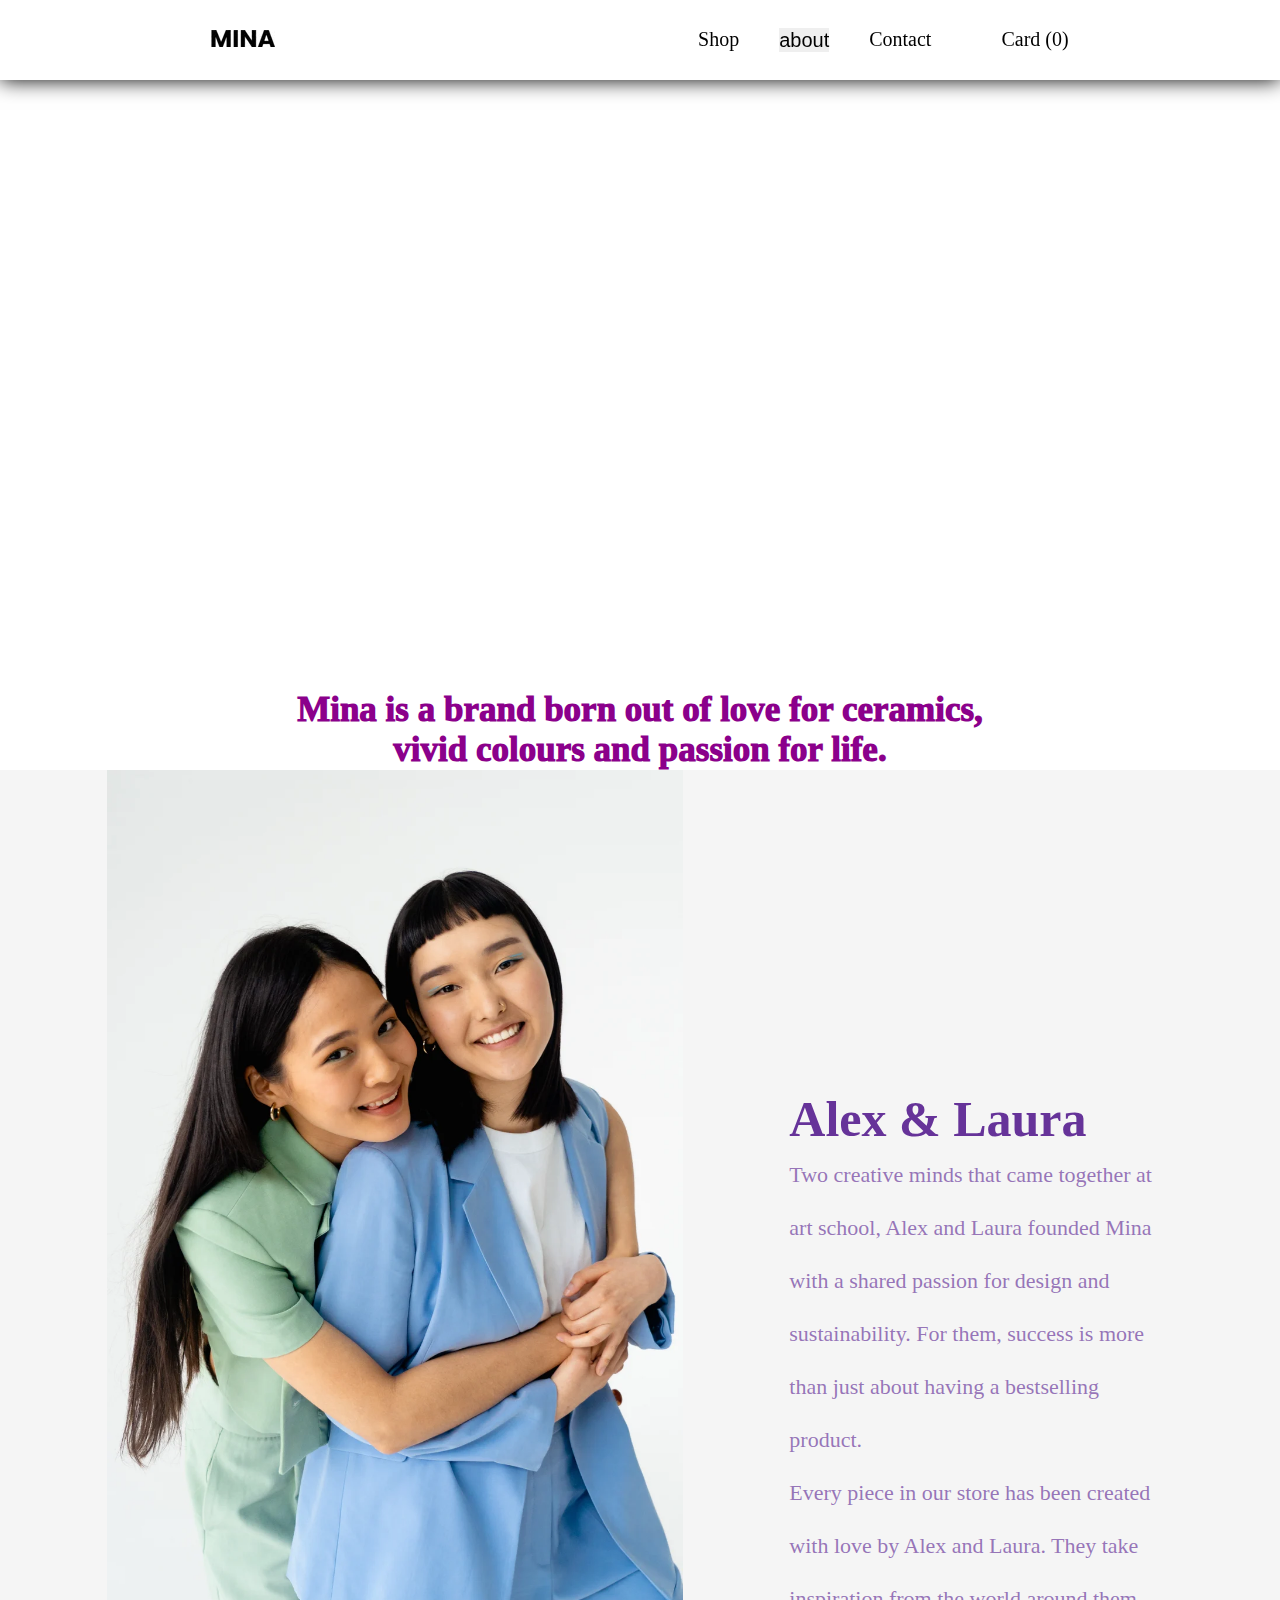
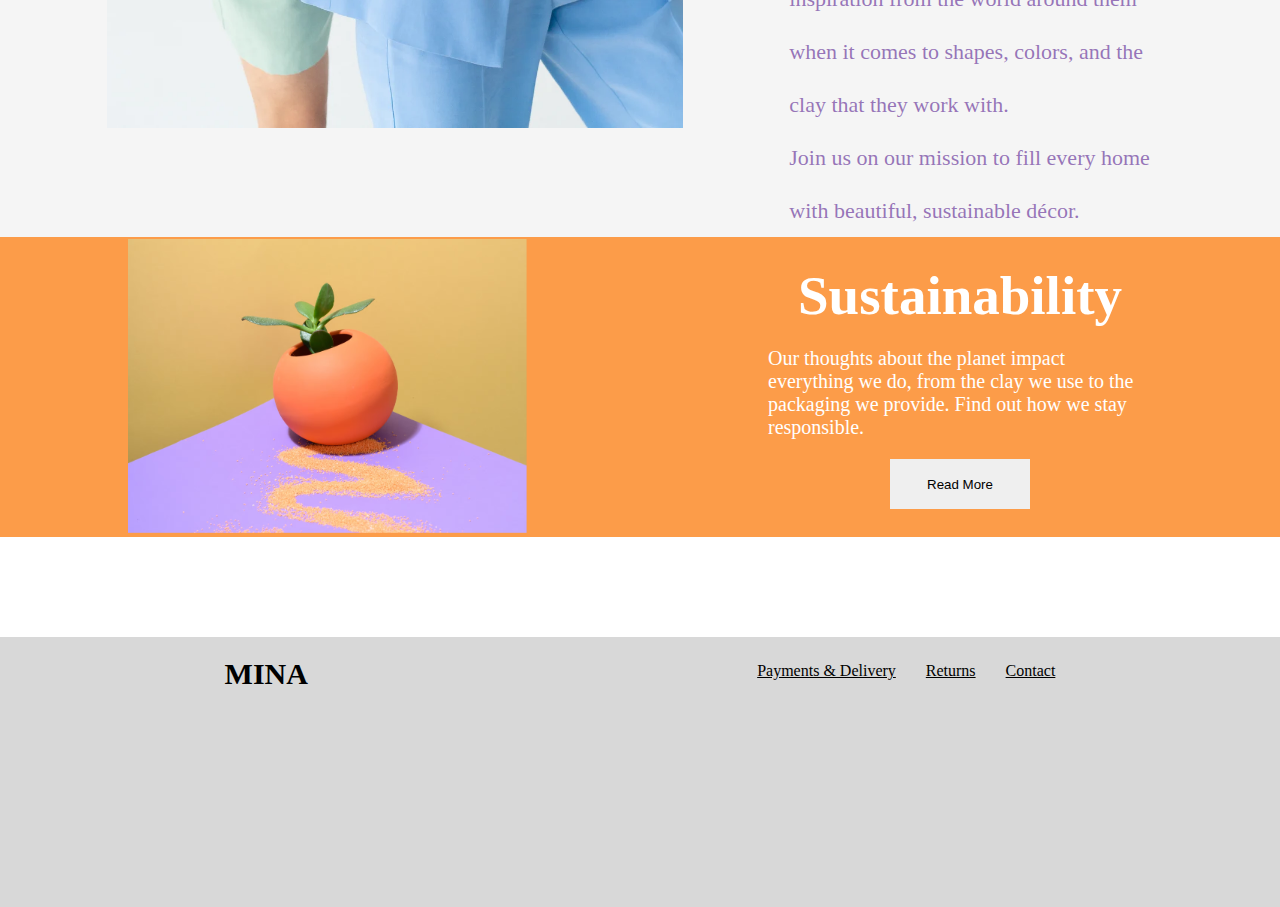
<file: about.html>
<!DOCTYPE html>
<html lang="en">

<head>
    <meta charset="UTF-8">
    <meta http-equiv="X-UA-Compatible" content="IE=edge">
    <meta name="viewport" content="width=device-width, initial-scale=1.0">
    <title>Mina eCommerce Website Template</title>
    <link rel="stylesheet" href="./Assets/css/main.css">
    <link rel="shortcut icon" href="./Assets/img-Sus/Ekran görüntüsü 2022-12-19 012624.png" type="image/x-icon" >
    <link rel="stylesheet" href="https://cdnjs.cloudflare.com/ajax/libs/font-awesome/6.2.1/css/all.min.css"
        integrity="sha512-MV7K8+y+gLIBoVD59lQIYicR65iaqukzvf/nwasF0nqhPay5w/9lJmVM2hMDcnK1OnMGCdVK+iQrJ7lzPJQd1w=="
        crossorigin="anonymous" referrerpolicy="no-referrer" />
</head>

<body>
    <!-- ////////////////////////////////////////////////////////////////////////// -->
    <!-- header start -->
    <header>
        <nav>

            <div class="mina-logo">
                <div class="hamburger-menu">
                    <a>
                        <i class="fa-solid fa-bars"></i>
                </div>
                <a href="./index.html"> <img src="./Assets/imgs/MINA-Yg2GZekJLlIEw2GR.avif"></a>
            </div>






            <div class="navbar-tools">
                <ul>
                    <li><a href="./shop.html">Shop</a></li>
                    <li>
                        <!-- aboutDropDown -->
                        <div class="dropdown" style="float:right;">
                            <button class="dropbtn"> <a href="./about.html"> about</a></button>
                            <i class="fa-solid fa-caret-up"></i>
                            <div class="dropdown-content">
                                <a href="./susall.html">sustunaiblty</a>
                            </div>
                        </div>


                    </li>
                    <li><a href="">Contact</a></li>

                </ul>
                <li>
                    <i class="fa-regular fa-heart"></i>
                    <a href="">Card (0)</a>
                </li>
            </div>
        </nav>
    </header>
    <!-- header end -->


    <!-- /////////////////////////////////////////////////////////////// -->
    <!-- MainAboutStart -->
    <main>

        <!-- About Mina bg Start -->
        <section class="about-mina-bg">
            <h1>About Mina</h1>
        </section>
        <!-- About Mina bg end -->
        <!-- /////////////////////////////////////////////////////////////// -->
        <!-- about-text-section start -->
        <section class="about-text-section">
            <p>Mina is a brand born out of love for ceramics, </p>
            <p>vivid colours and passion for life.</p>
        </section>
        <!-- about-text-section End -->
        <!-- /////////////////////////////////////////////////////////////// -->
        <!-- alex-laura-photo-text start -->
        <section class="alex-laura-photo-text">
            <div class="photo-about"><img src="./Assets/imgs/pexels-cottonbro-YKb0eZ64DRiPyZoD.webp" alt="">
            </div>
            <div class="text-about">
                <h2>Alex & Laura</h2>
                <p>Two creative minds that came together at art school, Alex and Laura founded Mina with a shared
                    passion for design and sustainability. For them, success is more than just about having a
                    bestselling product.</p>
                <p>Every piece in our store has been created with love by Alex and Laura. They take inspiration from the
                    world around them when it comes to shapes, colors, and the clay that they work with.</p>
                <p>Join us on our mission to fill every home with beautiful, sustainable décor. </p>
            </div>
        </section>
        <!-- alex-laura-photo-text End -->
        <!-- /////////////////////////////////////////////////////////////// -->
        <!-- Sustainability section start -->
        <section class="sustainability">
            <div class="sustainability-all">
                <div class="sustainability-text">
                    <h3>Sustainability</h3>
                    <p>Our thoughts about the planet impact everything we do,
                       from the clay we use to the packaging we provide. Find out
                       how we stay responsible.</p>
                       <button href="./sustunuablty.html" >Read More</button>

                </div>
                <div class="sustainability-img">
                    <img src="./Assets/imgs_About/sustunailby img.avif" alt="">
                </div>
            </div>
        </section>
        <!-- Sustainability section end -->
         <!-- footer start -->
         <section class="footer">
            <div class="mina-left">

                <div><b>MINA</b></div>

                <div class="sosial">
                    <i class="fa-brands fa-twitter"></i>
                    <i class="fa-brands fa-facebook"></i>
                    <i class="fa-brands fa-instagram"></i>
                </div>
            </div>



            <div class="mina-right">

                <ul>
                    <li><a href="">Payments & Delivery</a></li>
                    <li><a href="./return.html">Returns</a></li>
                    <li><a href="./contact.html">Contact</a></li>
                </ul>
            </div>

        </section>
        <!-- footerEnd -->


    </main>
</body>
</file>
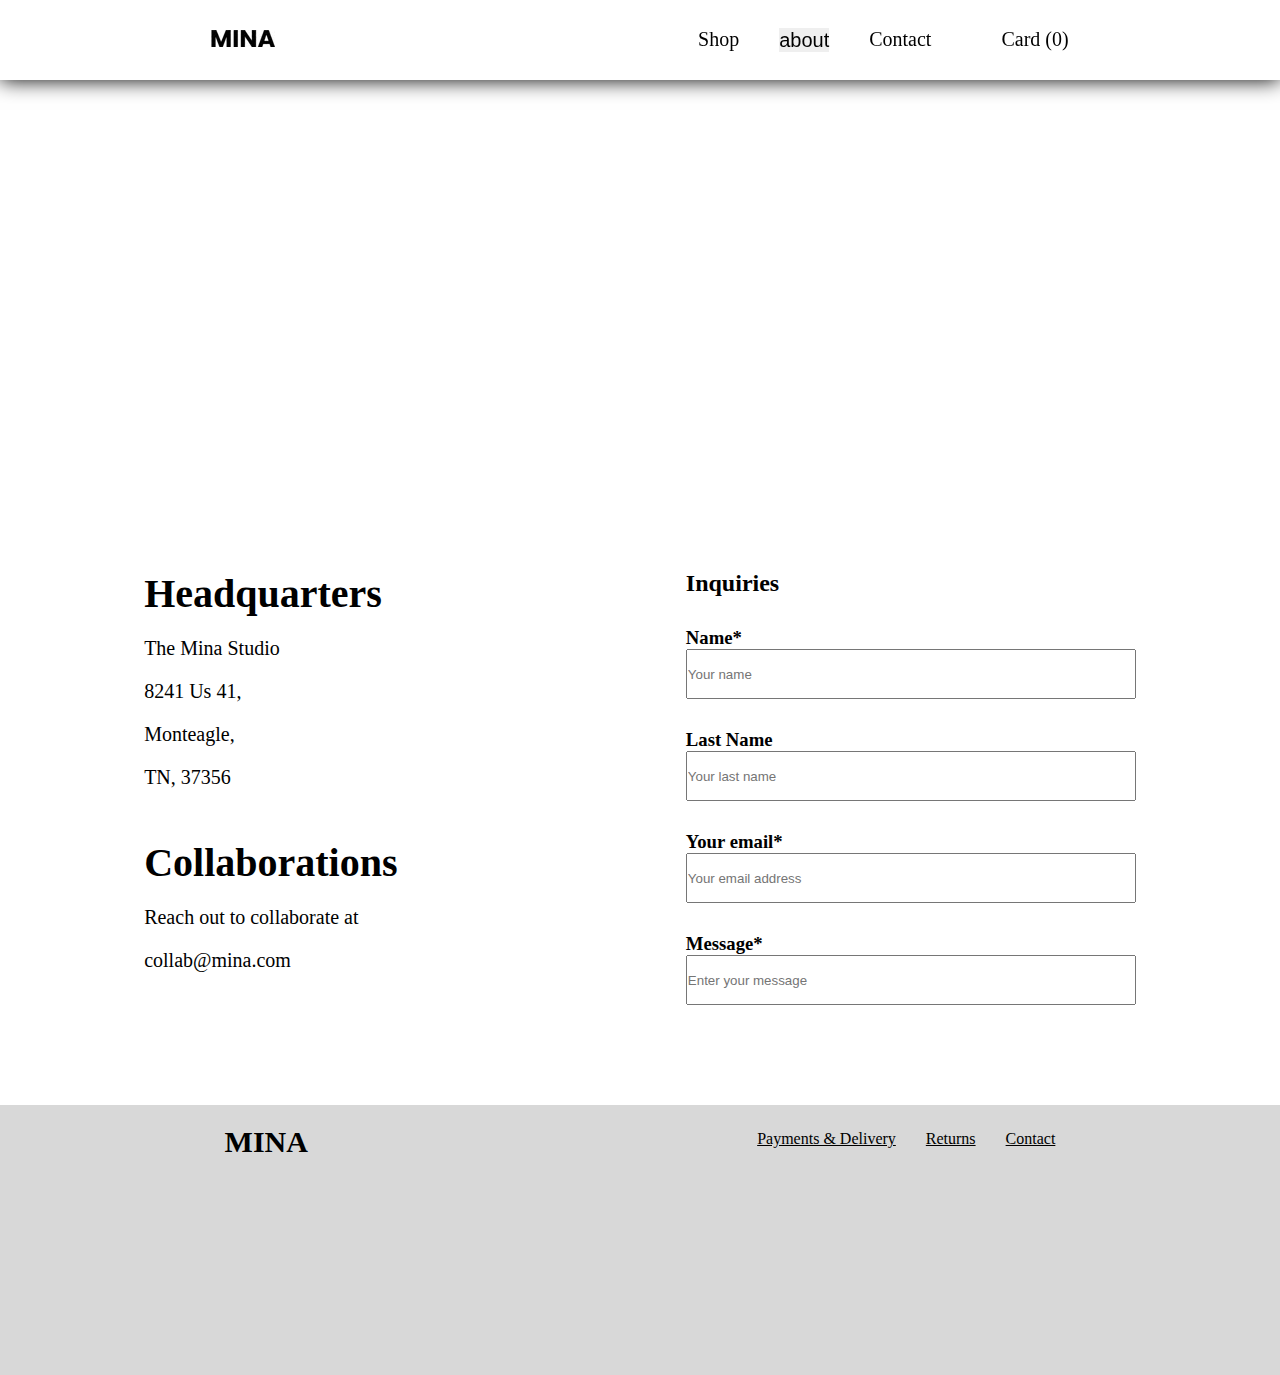
<file: contact.html>
<!DOCTYPE html>
<html lang="en">

<head>
    <meta charset="UTF-8">
    <meta http-equiv="X-UA-Compatible" content="IE=edge">
    <meta name="viewport" content="width=device-width, initial-scale=1.0">
    <title>Mina eCommerce Website Template</title>
    <link rel="stylesheet" href="./Assets/css/main.css">
    <link rel="shortcut icon" href="./Assets/img-Sus/Ekran görüntüsü 2022-12-19 012624.png" type="image/x-icon">
    <link rel="stylesheet" href="https://cdnjs.cloudflare.com/ajax/libs/font-awesome/6.2.1/css/all.min.css"
        integrity="sha512-MV7K8+y+gLIBoVD59lQIYicR65iaqukzvf/nwasF0nqhPay5w/9lJmVM2hMDcnK1OnMGCdVK+iQrJ7lzPJQd1w=="
        crossorigin="anonymous" referrerpolicy="no-referrer" />
</head>

<body>


    <!-- ////////////////////////////////////////////////////////////////////////// -->
    <!-- header start -->
    <header>
        <nav>

            <div class="mina-logo">
                <div class="hamburger-menu">
                    <i id="myDIV" class="fa-solid fa-bars"></i>
                </div>
                <a href="./index.html"> <img src="./Assets/imgs/MINA-Yg2GZekJLlIEw2GR.avif"></a>
            </div>






            <div class="navbar-tools">
                <ul>
                    <li><a href="./shop.html">Shop</a></li>
                    <li>
                        <!-- aboutDropDown -->
                        <div class="dropdown" style="float:right;">
                            <button class="dropbtn"> <a href="./about.html"> about</a></button>
                            <i class="fa-solid fa-caret-up"></i>
                            <div class="dropdown-content">
                                <a href="./susall.html">sustunaiblty</a>
                            </div>
                        </div>


                    </li>
                    <li><a href="./contact.html">Contact</a></li>

                </ul>
                <li>
                    <i class="fa-regular fa-heart"></i>
                    <a href="">Card (0)</a>
                </li>
            </div>







        </nav>
    </header>
    <!-- header end -->
    <main>
        <section class="contact-bg-text">
            <h1>Contact Us</h1>
        </section>



        <section class="lastname">
            <div class="headquarters">
                <div>
                    <h3>
                        Headquarters</h3>
                    <p>The Mina Studio</p>
                    <p>8241 Us 41, </p>
                    <p>Monteagle, </p>
                    <p>TN, 37356</p>
                </div>
                <div>
                    <h3>Collaborations</h3>
                    <p>Reach out to collaborate at </p>
                    <p>collab@mina.com</p>
                </div>


            </div>
            <div class="inputs">
                <h2>Inquiries</h2>
                <div>
                    <h3>Name*</h3>
                    <input type="email" placeholder="Your name">
                </div>
                <div>
                    <h3>Last Name</h3>
                    <input type="email" placeholder="Your last name">
                </div>
                <div>
                    <h3>Your email*</h3>
                    <input type="email" placeholder="Your email address">
                </div>
                <div class=>
                    <h3>Message*</h3>
                    <input type="email" placeholder="Enter your message">
                </div>
            </div>
        </section>

        <!-- footer start -->
        <section class="footer">
            <div class="mina-left">

                <div><b>MINA</b></div>

                <div class="sosial">
                    <i class="fa-brands fa-twitter"></i>
                    <i class="fa-brands fa-facebook"></i>
                    <i class="fa-brands fa-instagram"></i>
                </div>
            </div>



            <div class="mina-right">

                <ul>
                    <li><a href="./">Payments & Delivery</a></li>
                    <li><a href="./return.html">Returns</a></li>
                    <li><a href="./contact.html">Contact</a></li>
                </ul>
            </div>

        </section>
        <!-- footerEnd -->

    </main>
</body>

</html>
</file>
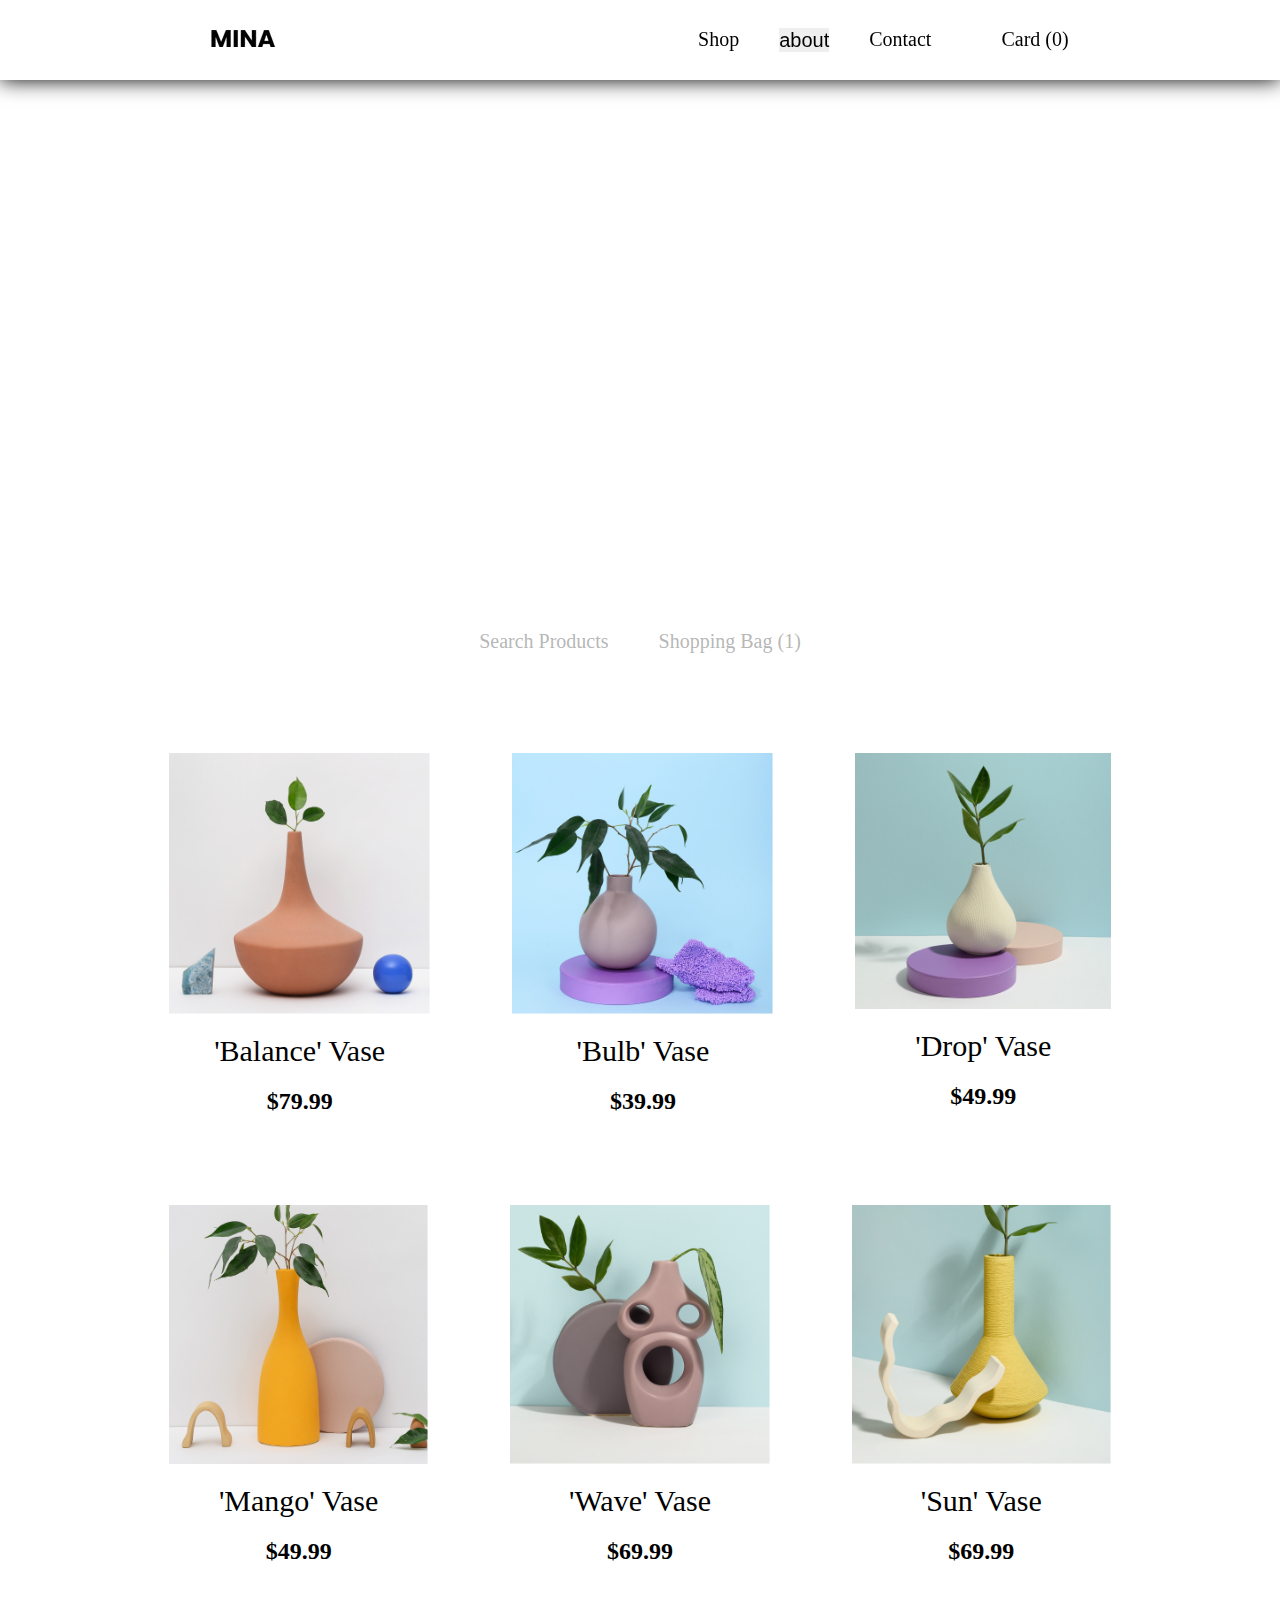
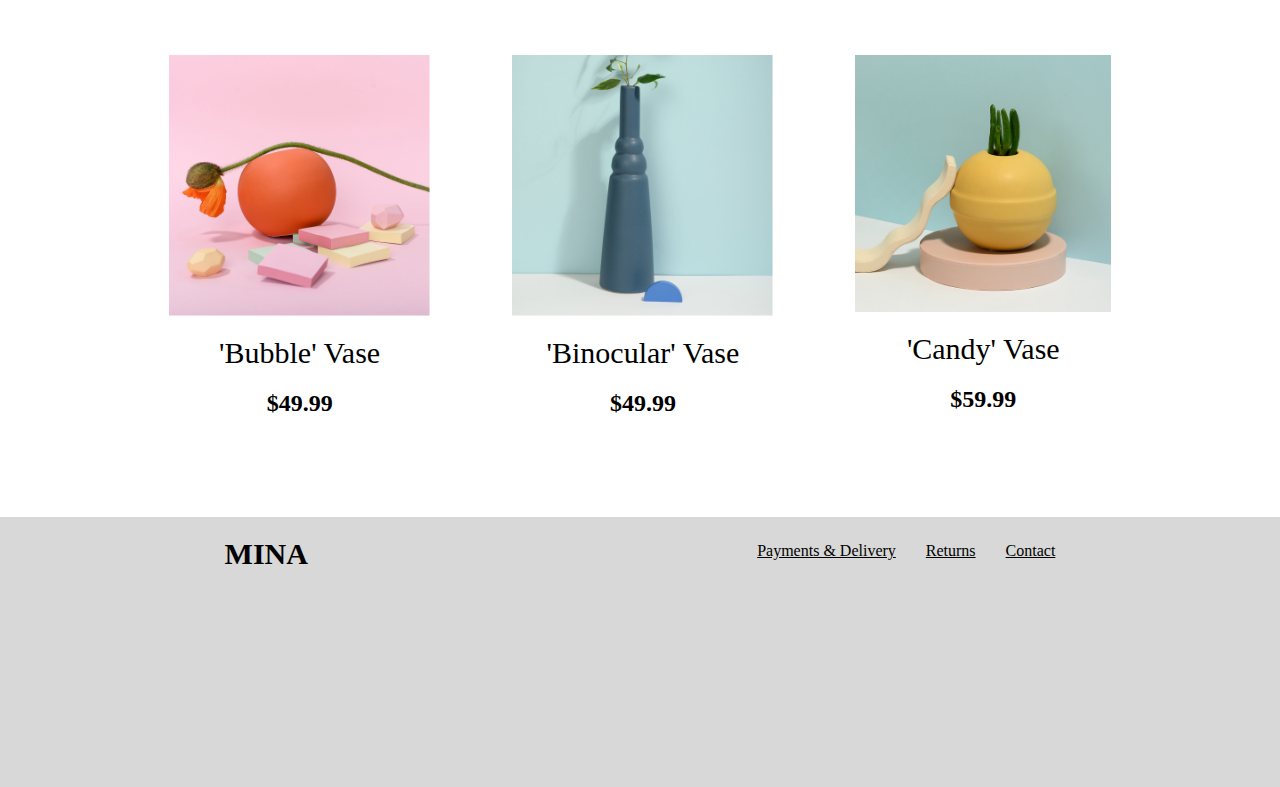
<file: shop.html>
<!DOCTYPE html>
<html lang="en">

<head>
    <meta charset="UTF-8">
    <meta http-equiv="X-UA-Compatible" content="IE=edge">
    <meta name="viewport" content="width=device-width, initial-scale=1.0">
    <link rel="stylesheet" href="./Assets/css/main.css">
    <link rel="shortcut icon" href="./Assets/img-Sus/Ekran görüntüsü 2022-12-19 012624.png" type="image/x-icon" >
    <title>Mina eCommerce Website Template</title>
    <link rel="stylesheet" href="https://cdnjs.cloudflare.com/ajax/libs/font-awesome/6.2.1/css/all.min.css"
        integrity="sha512-MV7K8+y+gLIBoVD59lQIYicR65iaqukzvf/nwasF0nqhPay5w/9lJmVM2hMDcnK1OnMGCdVK+iQrJ7lzPJQd1w=="
        crossorigin="anonymous" referrerpolicy="no-referrer" />

</head>

<body>
    <!-- ////////////////////////////////////////////////////////////////////////// -->
    <!-- header start -->
    <header>
        <nav>

            <div class="mina-logo">
                <div class="hamburger-menu">
                    <a>
                        <i class="fa-solid fa-bars"></i>
                </div>
                <a href="./index.html"> <img src="./Assets/imgs/MINA-Yg2GZekJLlIEw2GR.avif"></a>
            </div>






            <div class="navbar-tools">
                <ul>
                    <li><a href="./shop.html">Shop</a></li>
                    <li>
                        <!-- aboutDropDown -->
                        <div class="dropdown" style="float:right;">
                            <button class="dropbtn"><a href="./about.html"> about</a></button>
                            <i class="fa-solid fa-caret-up"></i>
                            <div class="dropdown-content">
                                <a href="./susall.html">sustunaiblty</a>
                            </div>
                        </div>


                    </li>
                    <li><a href="./contact.html">Contact</a></li>

                </ul>
                <li>
                    <i class="fa-regular fa-heart"></i>
                    <a href="">Card (0)</a>
                </li>
            </div>







        </nav>
    </header>
    <!-- header end -->


    <!-- /////////////////////////////////////////////////////////////// -->
    <!-- ShopMainstart -->
    <main>
        <section class="shop-1-bg">
            <h1>Shop</h1>
        </section>
        <!-- ShopMainEnd-->
        <!-- IconMenu-StoreStart -->
        <section class="icon-search">
            <div class="search-products">
                <i class="fa-solid fa-bars"></i>
                <p>Search Products</p>
            </div>
            <div class="shopping-bag">
                <i   class="fa-solid fa-cart-shopping"></i>
                <p>Shopping Bag (1)</p>
            </div>
        </section>
        <!-- IconMenu-StoreEnd -->

        <!-- shop-card-store-Start -->
        <section class="shop-card-store">
            <div class="shop-card-store-1">
                <div>
                    <div>
                        <img src="./Assets/img-Shop/cardphoto1.png" alt="">
                    </div>
                    <p>'Balance' Vase</p>
                    <h2>$79.99</h2>
                </div>
                <div>
                    <div>
                        <img src="./Assets/img-Shop/cardphoto2.png" alt="">
                    </div>
                    <p>'Bulb' Vase</p>
                    <h2>$39.99</h2>
                </div>
                <div>
                    <div>
                        <img src="./Assets/img-Shop/cardphoto3.png" alt="">
                    </div>
                    <p>'Drop' Vase</p>
                    <h2>$49.99</h2>
                </div>
            </div>
            <div class="shop-card-store-2">
                <div>
                    <div>
                        <img src="./Assets/img-Shop/cardphoto4.png" alt="">
                    </div>
                    <p>'Mango' Vase</p>
                    <h2>$49.99</h2>
                </div>
                <div>
                    <div>
                        <img src="./Assets/img-Shop/cardphoto5.png" alt="">
                    </div>
                    <p>'Wave' Vase</p>
                    <h2>$69.99</h2>
                </div>
                <div>
                    <div>
                        <img src="./Assets/img-Shop/cardphoto6.png" alt="">
                    </div>
                    <p>'Sun' Vase</p>
                    <h2>$69.99</h2>
                </div>
            </div>
            <div class="shop-card-store-3">
                <div>
                    <div>
                        <img src="./Assets/img-Shop/cardphoto7.png" alt="">
                    </div>
                    <p>'Bubble' Vase</p>
                    <h2>$49.99</h2>
                </div>
                <div>
                    <div>
                        <img src="./Assets/img-Shop/cardphoto8.png" alt="">
                    </div>
                    <p>'Binocular' Vase</p>
                    <h2>$49.99</h2>
                </div>
                <div>
                    <div>
                        <img src="./Assets/img-Shop/cardphoto9.png" alt="">
                    </div>
                    <p>'Candy' Vase</p>
                    <h2>$59.99</h2>
                </div>
            </div>
        </section>
        <!-- footer start -->
        <section class="footer">
            <div class="mina-left">
                
                <div><b>MINA</b> </div>

                <div class="sosial">
                    <i class="fa-brands fa-twitter"></i>
                    <i class="fa-brands fa-facebook"></i>
                    <i class="fa-brands fa-instagram"></i>
                </div>
            </div>



            <div class="mina-right">
                
                <ul>
                    <li><a href="">Payments & Delivery</a></li>
                    <li><a href="./return.html">Returns</a></li>
                    <li><a href="./contact.html">Contact</a></li>
                </ul>
            </div>

        </section>



    </main>
    <!-- ShopMainEnd -->

</body>

</html>
</file>
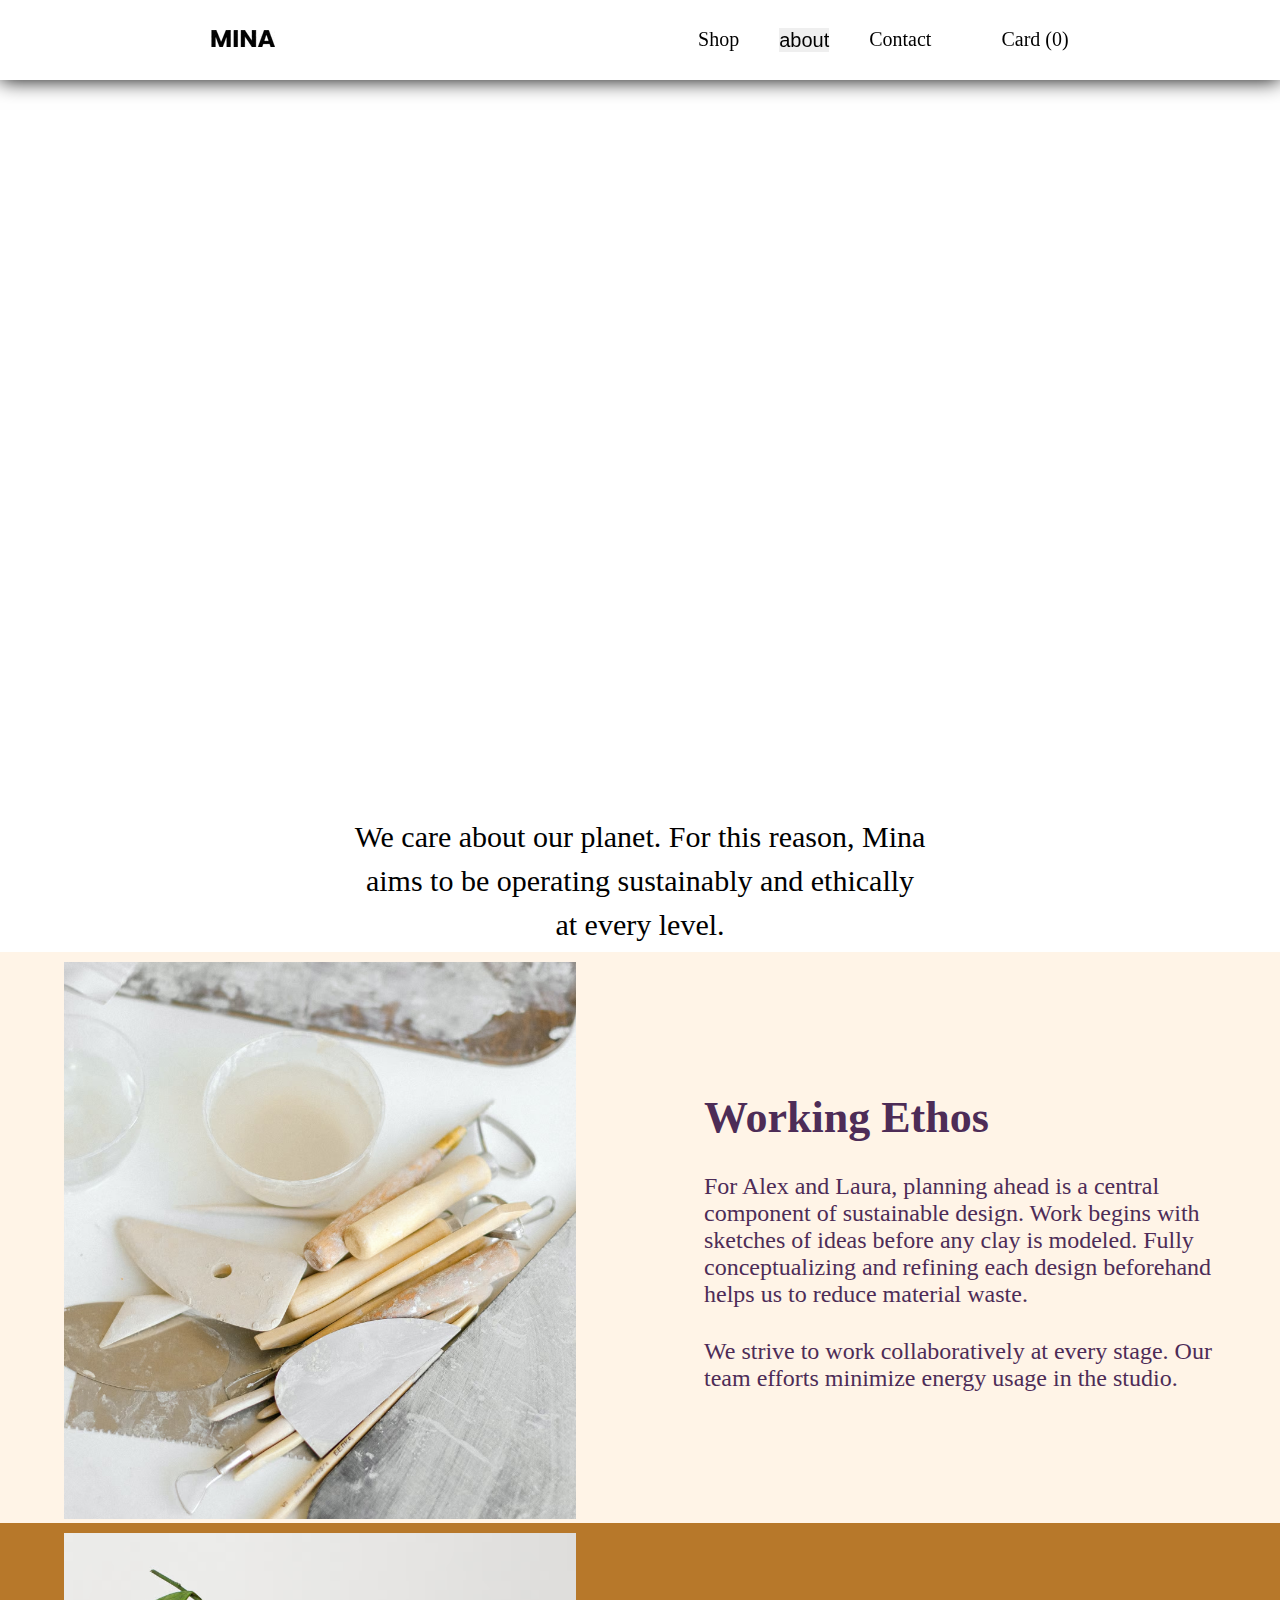
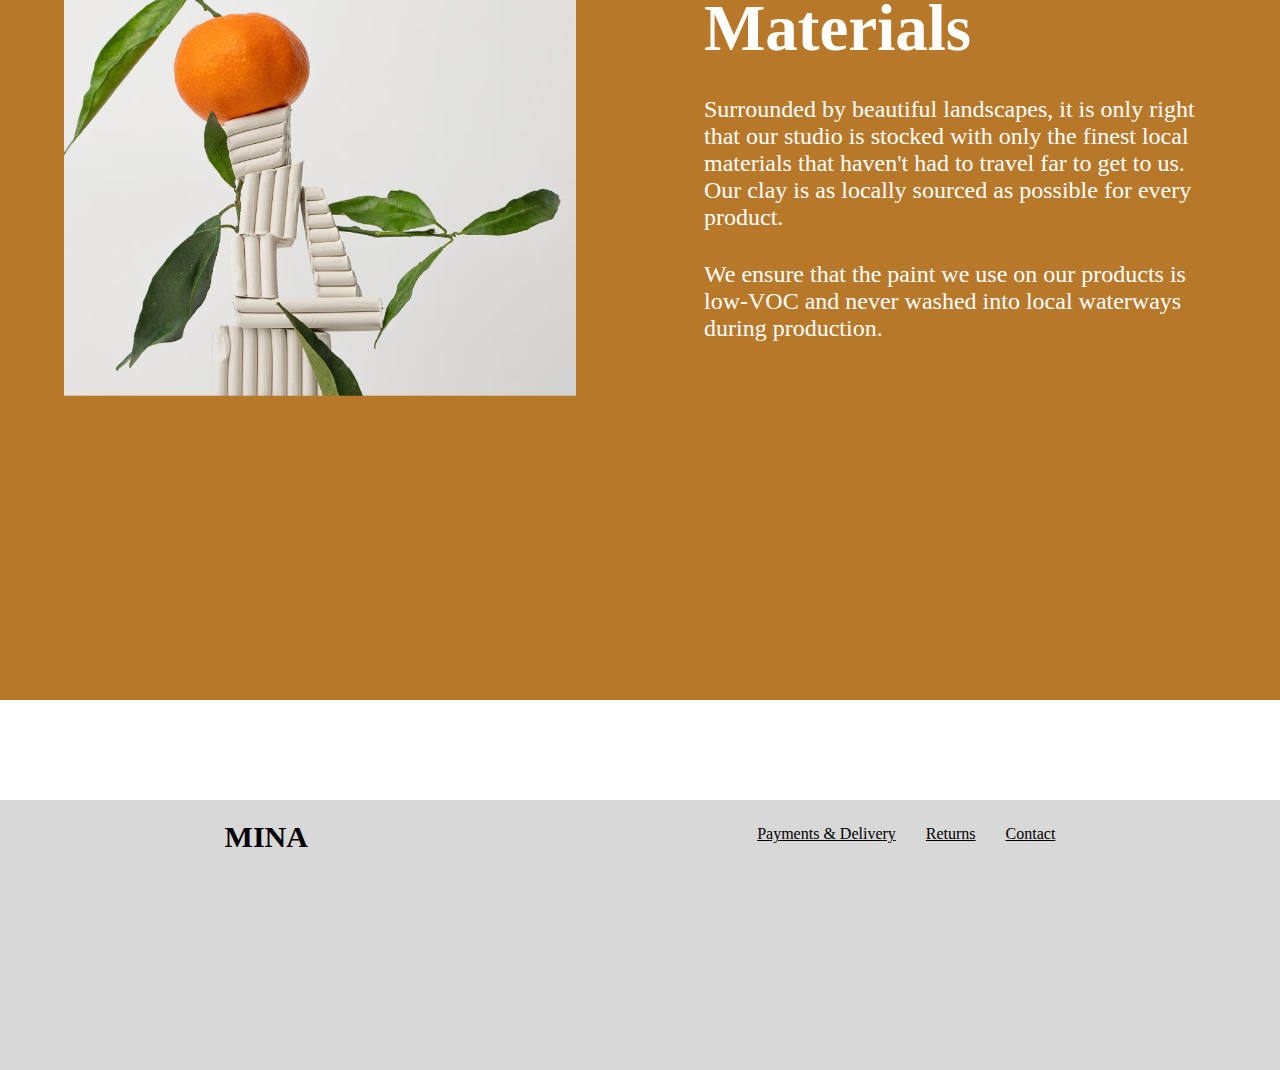
<file: susall.html>
<!DOCTYPE html>
<html lang="en">

<head>
    <meta charset="UTF-8">
    <meta http-equiv="X-UA-Compatible" content="IE=edge">
    <meta name="viewport" content="width=device-width, initial-scale=1.0">
    <title>Mina eCommerce Website Template</title>
    <link rel="stylesheet" href="./Assets/css/main.css">
    <link rel="shortcut icon" href="./Assets/img-Sus/Ekran görüntüsü 2022-12-19 012624.png" type="image/x-icon" >
    <link rel="stylesheet" href="https://cdnjs.cloudflare.com/ajax/libs/font-awesome/6.2.1/css/all.min.css"
        integrity="sha512-MV7K8+y+gLIBoVD59lQIYicR65iaqukzvf/nwasF0nqhPay5w/9lJmVM2hMDcnK1OnMGCdVK+iQrJ7lzPJQd1w=="
        crossorigin="anonymous" referrerpolicy="no-referrer" />
</head>

<body>

<main>
    <!-- ////////////////////////////////////////////////////////////////////////// -->
    <!-- header start -->
    <header>
        <nav>

            <div class="mina-logo">
                <div class="hamburger-menu">
                    <a>
                        <i class="fa-solid fa-bars"></i>
                </div>
                <a href="./index.html"> <img src="./Assets/imgs/MINA-Yg2GZekJLlIEw2GR.avif"></a>
            </div>






            <div class="navbar-tools">
                <ul>
                    <li><a href="./shop.html">Shop</a></li>
                    <li>
                        <!-- aboutDropDown -->
                        <div class="dropdown" style="float:right;">
                            <button class="dropbtn"> <a href="./about.html"> about</a></button>
                            <i class="fa-solid fa-caret-up"></i>
                            <div class="dropdown-content">
                                <a href="./susall.html">sustunaiblty</a>
                            </div>
                        </div>


                    </li>
                    <li><a href="./contact.html">Contact</a></li>

                </ul>
                <li>
                    <i class="fa-regular fa-heart"></i>
                    <a href="">Card (0)</a>
                </li>
            </div>







        </nav>
    </header>
    <!-- header end -->
    <!-- ////////////////////////////////////////////////////////////////////////// -->
    <!-- Sus homebg start -->
    <section class="suss-bg">
        <h1>Sustainability</h1>
    </section>
    <!-- Sus homebg end -->
    <!-- ////////////////////////////////////////////////////////////////////////// -->
    <!-- suss-text start -->
    <section class="suss-text">
        <p>We care about our planet. For this reason, Mina </p>
        <p>aims to be operating sustainably and ethically </p>
        <p>at every level.</p>
    </section>
    <!-- suss-text end -->

    <section class="card1-sus">

        <div class="card1-img">
            <img src="./Assets/img-Sus/card1imgsus.avif" alt="">
        </div>


        <div class="card1-text">
            <h2>Working Ethos</h2>
            <p>For Alex and Laura, planning ahead is a central component of sustainable design. Work begins with
                sketches of ideas before any clay is modeled. Fully conceptualizing and refining each design beforehand
                helps us to reduce material waste.</p>
            <p>We strive to work collaboratively at every stage. Our team efforts minimize energy usage in the studio.
            </p>
        </div>

    </section>



    <section class="card2-sus">

        <div class="card2-img">
            <img src="./Assets/img-Sus/pp-AoP0LMM1VPTawJL6.avif" alt="">
        </div>


        <div class="card2-text">
            <h2>Materials</h2>
            <p>Surrounded by beautiful landscapes, it is only right that our studio is stocked with only the finest
                local materials that haven't had to travel far to get to us. Our clay is as locally sourced as possible
                for every product.</p>
            <p>We ensure that the paint we use on our products is low-VOC and never washed into local waterways during production.</p>
        </div>
    </section>

    <!-- footer start -->
    <section class="footer">
        <div class="mina-left">

            <div><b>MINA</b> </div>

            <div class="sosial">
                <i class="fa-brands fa-twitter"></i>
                <i class="fa-brands fa-facebook"></i>
                <i class="fa-brands fa-instagram"></i>
            </div>
        </div>



        <div class="mina-right">

            <ul>
                <li><a href="">Payments & Delivery</a></li>
                <li><a href="./return.html">Returns</a></li>
                <li><a href="./contact.html">Contact</a></li>
            </ul>
        </div>

    </section>
    <!-- footerEnd -->

</main>
</body>
</file>
<file: Assets/css/main.css>
* {
  margin: 0;
  padding: 0;
  box-sizing: border-box;
}

img {
  width: 100%;
}

main .about-mina-bg {
  background-image: url("https://assets.zyrosite.com/cdn-cgi/image/format=auto,w=1920,fit=crop/minattnvs/Frame-YanWlX24wOIg2vwL.png");
  width: 100%;
  height: 60vh;
  background-size: cover;
  background-position: center;
  background-repeat: no-repeat;
  display: flex;
  flex-direction: column;
  justify-content: center;
  align-items: center;
  gap: 30px;
  padding-top: 118px;
}
main .about-mina-bg h1 {
  font-size: 100px;
  color: white;
  text-align: center;
}
@media only screen and (max-width: 800px) {
  main .about-mina-bg h1 {
    font-size: 40px;
    color: white;
    text-align: center;
  }
}
main .about-text-section {
  padding-top: 150px;
}
main .about-text-section p {
  font-size: 35px;
  color: darkmagenta;
  text-align: center;
  font-weight: 1000;
}
@media only screen and (max-width: 800px) {
  main .about-text-section p {
    font-size: 20px;
    color: darkmagenta;
    text-align: center;
    font-weight: 1000;
  }
}
main .alex-laura-photo-text {
  background-color: rgba(178, 177, 177, 0.127);
  width: 100%;
  display: flex;
  justify-content: space-evenly;
}
main .alex-laura-photo-text .text-about {
  display: flex;
  width: 30%;
  flex-direction: column;
  padding-top: 25%;
}
main .alex-laura-photo-text .text-about h2 {
  font-size: 50px;
  color: rebeccapurple;
}
main .alex-laura-photo-text .text-about p {
  font-size: 22px;
  line-height: 53px;
  color: rgba(102, 51, 153, 0.671);
}
main .alex-laura-photo-text .photo-about {
  width: 45%;
}
@media only screen and (max-width: 800px) {
  main .alex-laura-photo-text {
    background-color: rgba(178, 177, 177, 0.127);
    width: 100%;
    display: flex;
    align-items: center;
    flex-direction: column;
  }
  main .alex-laura-photo-text .text-about {
    display: flex;
    width: 80%;
    align-items: center;
    padding-top: 10%;
  }
  main .alex-laura-photo-text .text-about h2 {
    font-size: 30px;
    color: rebeccapurple;
  }
  main .alex-laura-photo-text .text-about p {
    font-size: 22px;
    line-height: 53px;
    color: rgba(102, 51, 153, 0.671);
  }
  main .alex-laura-photo-text .photo-about {
    width: 45%;
  }
}
main .sustainability {
  margin: 0;
  padding: 0;
  background-color: rgb(252, 156, 73);
}
main .sustainability .sustainability-all {
  display: flex;
  flex-direction: row-reverse;
  justify-content: space-around;
}
main .sustainability .sustainability-all .sustainability-text {
  display: flex;
  flex-direction: column;
  align-items: center;
  justify-content: center;
  width: 30%;
  gap: 20px;
}
main .sustainability .sustainability-all .sustainability-text h3 {
  color: white;
  font-size: 55px;
}
main .sustainability .sustainability-all .sustainability-text p {
  display: flex;
  gap: 10px;
  color: white;
  font-size: 20px;
}
main .sustainability .sustainability-all .sustainability-text button {
  width: 140px;
  height: 50px;
  border: none;
  color: black;
}
main .sustainability .sustainability-all .sustainability-text button:hover {
  background-color: rgb(151, 153, 155);
}
main .sustainability .sustainability-all .sustainability-img {
  width: 30%;
}
main .sustainability .sustainability-all .sustainability-img img {
  width: 104%;
  padding-top: 2px;
}
@media only screen and (max-width: 800px) {
  main .sustainability {
    background-color: rgb(252, 156, 73);
  }
  main .sustainability .sustainability-all {
    display: flex;
    flex-direction: column-reverse;
    align-items: center;
    gap: 30px;
  }
  main .sustainability .sustainability-all .sustainability-text {
    display: flex;
    flex-direction: column;
    align-items: flex-start;
    justify-content: center;
    width: 50%;
    gap: 50px;
  }
  main .sustainability .sustainability-all .sustainability-text h3 {
    color: white;
    font-size: 35px;
  }
  main .sustainability .sustainability-all .sustainability-text p {
    display: flex;
    gap: 10px;
    color: white;
    font-size: 20px;
  }
  main .sustainability .sustainability-all .sustainability-text button {
    width: 140px;
    height: 50px;
    border: none;
    color: black;
  }
  main .sustainability .sustainability-all .sustainability-text button:hover {
    background-color: rgb(151, 153, 155);
  }
  main .sustainability .sustainability-all .sustainability-img {
    width: 59%;
  }
  main .sustainability .sustainability-all .sustainability-img img {
    width: 100%;
    padding-top: 2px;
  }
}
main .footer {
  margin-top: 100px;
  width: 100%;
  height: 30vh;
  display: flex;
  justify-content: space-around;
  background-color: rgb(216, 216, 216);
}
main .footer .mina-left {
  display: flex;
  flex-direction: column;
  margin-top: 20px;
}
main .footer .mina-left b {
  font-size: 30px;
}
main .footer .mina-left .sosial {
  display: flex;
  gap: 30px;
}
main .footer .mina-right ul {
  display: flex;
  gap: 30px;
  margin-top: 25px;
}
main .footer .mina-right ul li {
  list-style: none;
}
main .footer .mina-right ul li a {
  color: black;
}
@media only screen and (max-width: 800px) {
  main .footer {
    margin-top: 100px;
    width: 100%;
    height: 30vh;
    display: flex;
    justify-content: space-around;
    background-color: rgb(216, 216, 216);
  }
  main .footer .mina-left {
    display: flex;
    flex-direction: column;
    gap: 50px;
    justify-content: center;
  }
  main .footer .mina-left .sosial {
    display: flex;
    gap: 30px;
  }
  main .footer .mina-right {
    display: flex;
  }
  main .footer .mina-right ul {
    display: flex;
    gap: 21px;
    flex-direction: column;
  }
  main .footer .mina-right ul li {
    list-style: none;
  }
  main .footer .mina-right ul li a {
    color: black;
  }
}

main .contact-bg-text {
  background-image: url("https://assets.zyrosite.com/cdn-cgi/image/format=auto,w=1920,fit=crop/minattnvs/kk-AVLnvEyZ8ehlnGNB.png");
  width: 100%;
  height: 60vh;
  background-size: cover;
  background-position: center;
  background-repeat: no-repeat;
  display: flex;
  flex-direction: column;
  justify-content: center;
  align-items: center;
  gap: 30px;
  padding-top: 118px;
}
main .contact-bg-text h1 {
  font-size: 100px;
  color: white;
}
@media only screen and (max-width: 800px) {
  main .contact-bg-text {
    background-image: url("https://assets.zyrosite.com/cdn-cgi/image/format=auto,w=1920,fit=crop/minattnvs/kk-AVLnvEyZ8ehlnGNB.png");
    width: 100%;
    height: 60vh;
    background-size: cover;
    background-position: center;
    background-repeat: no-repeat;
    display: flex;
    flex-direction: column;
    justify-content: center;
    align-items: center;
    gap: 30px;
    padding-top: 118px;
  }
  main .contact-bg-text h1 {
    font-size: 60px;
    color: white;
  }
}
main .lastname {
  padding-top: 30px;
  display: flex;
  justify-content: space-around;
}
main .lastname .headquarters {
  display: flex;
  flex-direction: column;
  gap: 50px;
}
main .lastname .headquarters div {
  display: flex;
  flex-direction: column;
  gap: 20px;
}
main .lastname .headquarters div h3 {
  font-size: 40px;
}
main .lastname .headquarters div p {
  font-size: 20px;
}
main .lastname .inputs {
  display: flex;
  flex-direction: column;
  gap: 30px;
}
main .lastname .inputs div input {
  width: 450px;
  height: 50px;
}
main .lastname .inputs div button {
  width: 300px;
  height: 100px;
}
@media only screen and (max-width: 1000px) {
  main .lastname {
    padding-top: 30px;
    display: flex;
    flex-direction: column;
    align-items: center;
    gap: 100px;
  }
  main .lastname .headquarters {
    display: flex;
    flex-direction: column;
    gap: 50px;
  }
  main .lastname .headquarters div {
    display: flex;
    flex-direction: column;
    gap: 20px;
  }
  main .lastname .headquarters div h3 {
    font-size: 40px;
  }
  main .lastname .headquarters div p {
    font-size: 20px;
  }
  main .lastname .inputs {
    display: flex;
    flex-direction: column;
    align-items: center;
    gap: 30px;
  }
  main .lastname .inputs div input {
    width: 200px;
    height: 50px;
  }
}

header nav {
  z-index: 1;
  position: fixed;
  width: 100%;
  height: 80px;
  display: flex;
  flex-direction: row;
  justify-content: space-around;
  align-items: center;
  background-color: white;
  box-shadow: 0px 0px 20px black;
}
header nav .hamburger-menu {
  display: none;
  color: white;
}
header nav .navbar-tools {
  display: flex;
  gap: 70px;
}
header nav .navbar-tools ul {
  list-style: none;
  display: flex;
  gap: 40px;
}
header nav .navbar-tools ul li .dropbtn {
  color: black;
  font-size: 21px;
  border: none;
}
header nav .navbar-tools ul li .dropdown {
  position: relative;
  display: inline-block;
}
header nav .navbar-tools ul li .dropdown-content {
  display: none;
  position: absolute;
  background-color: #ffffff;
}
header nav .navbar-tools ul li .dropdown-content .dropdown-content a:hover {
  background-color: #ffffff;
}
header nav .navbar-tools ul li .dropdown:hover .dropdown-content {
  display: block;
}
header nav .navbar-tools ul li .dropdown:hover .dropbtn {
  background-color: #ffffff;
}
header nav .navbar-tools ul li .dropdown-content a {
  color: black;
  padding: 12px 16px;
  text-decoration: none;
  display: block;
}
header nav .navbar-tools ul li a {
  color: black;
  text-decoration: none;
  font-size: 20px;
  gap: 20px;
}
header nav .navbar-tools ul li i {
  background-color: rgb(255, 255, 255);
  transform: rotate(180deg);
  transition: 1s;
}
header nav .navbar-tools ul li a:hover {
  text-decoration: underline;
}
header nav .navbar-tools ul li i:hover {
  transform: rotate(0deg);
  transition: 1s;
}
header nav .navbar-tools li {
  list-style: none;
}
header nav .navbar-tools li a {
  color: black;
  text-decoration: none;
  font-size: 20px;
  gap: 20px;
}
header nav .navbar-tools li a:hover {
  text-decoration: underline;
}
@media only screen and (max-width: 800px) {
  header nav {
    width: 100%;
    height: 100px;
    display: flex;
    flex-direction: row;
    justify-content: space-around;
    align-items: center;
  }
  header nav .mina-logo {
    display: flex;
    gap: 30px;
  }
  header nav .hamburger-menu {
    display: block;
    color: black;
  }
  header nav .navbar-tools {
    display: flex;
  }
  header nav .navbar-tools ul {
    display: none;
  }
  header nav .navbar-tools li {
    list-style: none;
  }
  header nav .navbar-tools li a {
    color: black;
    text-decoration: none;
    font-size: 22px;
  }
  header nav .navbar-tools li a:hover {
    text-decoration: underline;
  }
}

.main {
  width: 100%;
  height: 100vh;
}
.main .handmade-ceramics {
  background-image: url("https://assets.zyrosite.com/cdn-cgi/image/format=auto,w=1920,fit=crop/minattnvs/Rectangle-YZ9P6kWjMnUBNL6W.png");
  width: 100%;
  height: 100vh;
  background-size: cover;
  background-position: center;
  background-repeat: no-repeat;
  display: flex;
  flex-direction: column;
  justify-content: center;
  align-items: center;
  gap: 30px;
  padding-top: 118px;
}
.main .handmade-ceramics .handmade-ceramics-text h1 {
  text-align: center;
  font-size: 50px;
  color: white;
}
.main .handmade-ceramics .handmade-ceramics-text p {
  text-align: center;
  color: white;
  font-size: 40px;
  text-align: center;
}
.main .handmade-ceramics button {
  width: 140px;
  height: 50px;
  border: none;
  color: black;
}
.main .handmade-ceramics button a {
  text-decoration: none;
}
.main .handmade-ceramics button:hover {
  background-color: rgb(151, 153, 155);
}
@media only screen and (max-width: 800px) {
  .main .handmade-ceramics {
    background-image: url("https://assets.zyrosite.com/cdn-cgi/image/format=auto,w=1920,fit=crop/minattnvs/Rectangle-YZ9P6kWjMnUBNL6W.png");
    width: 100%;
    height: 100vh;
    background-size: cover;
    background-position: center;
    background-repeat: no-repeat;
    display: flex;
    flex-direction: column;
    justify-content: center;
    align-items: center;
    gap: 30px;
  }
  .main .handmade-ceramics .handmade-ceramics-text h1 {
    text-align: center;
    font-size: 40px;
    color: white;
  }
  .main .handmade-ceramics .handmade-ceramics-text p {
    text-align: center;
    color: white;
    font-size: 20px;
    text-align: center;
  }
  .main .handmade-ceramics button {
    width: 140px;
    height: 50px;
    border: none;
    color: black;
  }
  .main .handmade-ceramics button a {
    text-decoration: none;
  }
  .main .handmade-ceramics button:hover {
    background-color: rgb(151, 153, 155);
  }
}
.main .our-bestsellers {
  display: flex;
  gap: 45px;
  flex-direction: column;
}
.main .our-bestsellers .our-bestsellers-text {
  display: flex;
  justify-content: center;
}
.main .our-bestsellers .our-bestsellers-text h2 {
  color: purple;
  font-size: 40px;
  font-weight: 400;
}
.main .our-bestsellers .our-bestsellers-card {
  width: 100%;
  display: flex;
  justify-content: center;
}
.main .our-bestsellers .our-bestsellers-card div {
  display: flex;
  width: 25%;
  padding: 15px;
  align-items: center;
  max-width: 1000px;
  flex-direction: column;
  gap: 20px;
}
.main .our-bestsellers .our-bestsellers-card div img {
  width: 100%;
}
.main .our-bestsellers .our-bestsellers-card div h2 {
  font-size: 30px;
}
.main .our-bestsellers .our-bestsellers-card div p {
  font-size: 21px;
}
.main .our-bestsellers .our-bestsellers-button {
  display: flex;
  justify-content: center;
}
.main .our-bestsellers .our-bestsellers-button button {
  width: 150px;
  height: 60px;
  color: rgb(0, 0, 0);
  border: 2px solid rgb(79, 0, 79);
}
.main .our-bestsellers .our-bestsellers-button button a {
  text-decoration: none;
}
.main .our-bestsellers .our-bestsellers-button button:hover {
  background-color: rgb(79, 0, 79);
  transition: 1.1ms;
}
@media only screen and (max-width: 800px) {
  .main .our-bestsellers {
    display: flex;
    gap: 45px;
    flex-direction: column;
  }
  .main .our-bestsellers .our-bestsellers-text {
    display: flex;
    justify-content: center;
  }
  .main .our-bestsellers .our-bestsellers-text h2 {
    color: purple;
    font-size: 40px;
    font-weight: 400;
  }
  .main .our-bestsellers .our-bestsellers-card {
    width: 100%;
    display: flex;
    justify-content: center;
    flex-direction: column;
    align-items: center;
  }
  .main .our-bestsellers .our-bestsellers-card div {
    display: flex;
    width: 100%;
    padding: 15px;
    align-items: center;
    flex-direction: column;
    gap: 20px;
  }
  .main .our-bestsellers .our-bestsellers-card div h2 {
    font-size: 30px;
  }
  .main .our-bestsellers .our-bestsellers-card div p {
    font-size: 21px;
  }
  .main .our-bestsellers .our-bestsellers-button {
    display: flex;
    justify-content: center;
  }
  .main .our-bestsellers .our-bestsellers-button button {
    width: 150px;
    height: 60px;
    color: rgb(0, 0, 0);
    border: 2px solid rgb(79, 0, 79);
  }
  .main .our-bestsellers .our-bestsellers-button button a {
    text-decoration: none;
  }
  .main .our-bestsellers .our-bestsellers-button button:hover {
    background-color: rgb(79, 0, 79);
    transition: 1.1ms;
  }
}
.main .home-decor-items {
  background-image: url("https://assets.zyrosite.com/cdn-cgi/image/format=auto,w=1920,fit=crop/minattnvs/Untitled-AzGRJwMK6BHxZypJ.png");
  width: 100%;
  height: 100vh;
  background-size: cover;
  background-position: center;
  background-repeat: no-repeat;
  display: flex;
  align-items: center;
  flex-direction: column;
  justify-content: center;
  gap: 40px;
}
.main .home-decor-items h1 {
  text-align: center;
  font-size: 81px;
  color: white;
}
.main .home-decor-items p {
  text-align: center;
  color: white;
  font-size: 30px;
  text-align: center;
}
.main .home-decor-items button {
  width: 150px;
  height: 60px;
  color: rgb(0, 0, 0);
  border: 1px solid rgb(121, 118, 121);
}
.main .home-decor-items button a {
  text-decoration: none;
}
.main .home-decor-items button:hover {
  background-color: rgb(121, 118, 121);
  transition: 1.1ms;
}
@media only screen and (max-width: 800px) {
  .main .home-decor-items {
    background-image: url("https://assets.zyrosite.com/cdn-cgi/image/format=auto,w=1920,fit=crop/minattnvs/Untitled-AzGRJwMK6BHxZypJ.png");
    width: 100%;
    height: 100vh;
    background-size: cover;
    background-position: center;
    background-repeat: no-repeat;
    display: flex;
    align-items: center;
    flex-direction: column;
    justify-content: center;
    gap: 40px;
  }
  .main .home-decor-items h1 {
    text-align: center;
    font-size: 60px;
    color: white;
  }
  .main .home-decor-items p {
    text-align: center;
    color: white;
    font-size: 30px;
    text-align: center;
  }
  .main .home-decor-items button {
    width: 150px;
    height: 60px;
    color: rgb(0, 0, 0);
    border: 1px solid rgb(121, 118, 121);
  }
  .main .home-decor-items button a {
    text-decoration: none;
  }
  .main .home-decor-items button:hover {
    background-color: rgb(121, 118, 121);
    transition: 1.1ms;
  }
}
.main .about-card-section {
  margin-top: 60px;
  display: flex;
  width: 100%;
  justify-content: center;
  gap: 30px;
}
.main .about-card-section div {
  width: 40%;
}
.main .about-card-section div img {
  width: 100%;
}
.main .about-card-section div h2 {
  margin-top: 20px;
  font-size: 40px;
  font-family: sans-serif;
}
.main .about-card-section div p {
  margin-top: 20px;
  font-size: 20px;
}
.main .about-card-section div button {
  margin-top: 30px;
  width: 190px;
  height: 55px;
  color: slateblue;
  border: 2px solid rgb(79, 0, 79);
}
.main .about-card-section div button a {
  text-decoration: none;
}
.main .about-card-section div button:hover {
  background-color: rgb(79, 0, 79);
  transition: 1s;
  color: white;
}
@media only screen and (max-width: 800px) {
  .main .about-card-section {
    margin-top: 60px;
    display: flex;
    width: 100%;
    justify-content: center;
    gap: 100px;
    flex-direction: column;
    align-items: center;
  }
  .main .about-card-section div {
    width: 60%;
  }
  .main .about-card-section div img {
    width: 100%;
  }
  .main .about-card-section div h2 {
    margin-top: 20px;
    font-size: 20px;
    font-family: sans-serif;
  }
  .main .about-card-section div p {
    margin-top: 20px;
    font-size: 15px;
  }
  .main .about-card-section div button {
    margin-top: 30px;
    width: 190px;
    height: 55px;
    color: slateblue;
    border: 2px solid rgb(79, 0, 79);
  }
  .main .about-card-section div button a {
    text-decoration: none;
  }
  .main .about-card-section div button:hover {
    background-color: rgb(79, 0, 79);
    transition: 1s;
    color: white;
  }
}
.main .sign-up-for-our {
  background-image: url("https://assets.zyrosite.com/cdn-cgi/image/format=auto,w=1920,fit=crop/minattnvs/Frame-AGBpDkZaG5cRpbaw.png");
  width: 100%;
  height: 80vh;
  background-size: cover;
  background-position: center;
  background-repeat: no-repeat;
  display: flex;
  align-items: center;
  flex-direction: column;
  justify-content: center;
  gap: 40px;
  margin-top: 190px;
}
.main .sign-up-for-our .sign-up-for-text h3 {
  text-align: center;
  font-size: 32px;
  color: white;
}
.main .sign-up-for-our .sign-up-for-inp input {
  width: 250px;
  height: 40px;
  background-color: rgba(255, 255, 255, 0.8);
  border: none;
  color: black;
  border-radius: 30px;
}
.main .sign-up-for-our .sign-up-for-btn button {
  width: 100px;
  height: 30px;
  color: rgb(89, 89, 89);
  border: none;
  border-radius: 30px;
}
.main .sign-up-for-our .sign-up-for-btn button:hover {
  background-color: rgb(205, 205, 205);
  transition: 1s;
  color: white;
}
@media only screen and (max-width: 800px) {
  .main .sign-up-for-our .sign-up-for-our {
    background-image: url("https://assets.zyrosite.com/cdn-cgi/image/format=auto,w=1920,fit=crop/minattnvs/Frame-AGBpDkZaG5cRpbaw.png");
    width: 100%;
    height: 80vh;
    background-size: cover;
    background-position: center;
    background-repeat: no-repeat;
    display: flex;
    align-items: center;
    flex-direction: column;
    justify-content: center;
    gap: 40px;
    margin-top: 190px;
  }
  .main .sign-up-for-our .sign-up-for-our .sign-up-for-text h3 {
    text-align: center;
    font-size: 55px;
    color: white;
  }
  .main .sign-up-for-our .sign-up-for-our .sign-up-for-inp input {
    width: 240px;
    height: 40px;
    background-color: rgba(255, 255, 255, 0.8);
    border: none;
    color: black;
    border-radius: 30px;
  }
  .main .sign-up-for-our .sign-up-for-our .sign-up-for-btn button {
    margin-top: 30px;
    width: 190px;
    height: 55px;
    color: rgb(89, 89, 89);
    border: none;
    border-radius: 30px;
  }
  .main .sign-up-for-our .sign-up-for-our .sign-up-for-btn button:hover {
    background-color: rgb(205, 205, 205);
    transition: 1s;
    color: white;
  }
}
.main .follow-us-on-instagram {
  display: flex;
  flex-direction: column;
  align-items: center;
}
.main .follow-us-on-instagram .follow-us-on-instagram-text h2 {
  margin-bottom: 100px;
  text-align: center;
  color: slateblue;
  font-size: 50px;
}
.main .follow-us-on-instagram .follow-us-on-instagram-cards {
  display: flex;
  width: 90%;
  gap: 30px;
  align-items: center;
}
.main .follow-us-on-instagram .mina-studio {
  margin-top: 50px;
  display: flex;
  gap: 20px;
}
.main .follow-us-on-instagram .mina-studio p {
  color: rgb(27, 45, 110);
  font-size: 20px;
}
.main .follow-us-on-instagram .mina-studio p:hover {
  text-decoration: underline;
}
.main .follow-us-on-instagram .mina-studio iframe {
  width: 30px;
  height: 30px;
}
@media only screen and (max-width: 800px) {
  .main .follow-us-on-instagram .follow-us-on-instagram-text {
    display: flex;
    flex-direction: column;
    align-items: center;
  }
  .main .follow-us-on-instagram .follow-us-on-instagram-text h2 {
    margin-bottom: 100px;
    margin-top: 100px;
    text-align: center;
    color: slateblue;
    font-size: 50px;
  }
  .main .follow-us-on-instagram .follow-us-on-instagram-cards {
    display: flex;
    flex-direction: column;
  }
}

main .shop-1-bg {
  background-image: url("https://assets.zyrosite.com/cdn-cgi/image/format=auto,w=1920,fit=crop/minattnvs/dd-d95eByKQX2CoQJ4L.png");
  width: 100%;
  height: 60vh;
  background-size: cover;
  background-position: center;
  background-repeat: no-repeat;
  display: flex;
  flex-direction: column;
  justify-content: center;
  align-items: center;
  gap: 30px;
  padding-top: 118px;
}
main .shop-1-bg h1 {
  font-size: 100px;
  color: white;
}
main .icon-search {
  margin-top: 80px;
  display: flex;
  align-items: center;
  justify-content: center;
  gap: 50px;
}
main .icon-search div {
  display: flex;
  flex-direction: column;
  align-items: center;
  gap: 10px;
}
main .icon-search div i {
  font-size: 30px;
  color: rgba(128, 128, 128, 0.583);
}
main .icon-search div p {
  text-align: center;
  color: rgba(128, 128, 128, 0.583);
  font-size: 20px;
}
main .shop-card-store {
  margin-top: 100px;
  display: flex;
  width: 100%;
  flex-direction: column;
  align-items: center;
  gap: 90px;
}
main .shop-card-store .shop-card-store-1 {
  display: flex;
  width: 80%;
  justify-content: center;
}
main .shop-card-store .shop-card-store-1 div {
  display: flex;
  flex-direction: column;
  gap: 20px;
  align-items: center;
}
main .shop-card-store .shop-card-store-1 div div {
  overflow: hidden;
  width: 76%;
}
main .shop-card-store .shop-card-store-1 div div img {
  transition: 0.2s;
}
main .shop-card-store .shop-card-store-1 div div img:hover {
  scale: 1.1;
}
main .shop-card-store .shop-card-store-1 div h2 {
  text-align: center;
}
main .shop-card-store .shop-card-store-1 div p {
  text-align: center;
  font-size: 30px;
}
main .shop-card-store .shop-card-store-2 {
  display: flex;
  width: 80%;
  justify-content: center;
}
main .shop-card-store .shop-card-store-2 div {
  display: flex;
  flex-direction: column;
  gap: 20px;
  align-items: center;
}
main .shop-card-store .shop-card-store-2 div div {
  width: 76%;
  overflow: hidden;
}
main .shop-card-store .shop-card-store-2 div div img {
  transition: 0.2s;
}
main .shop-card-store .shop-card-store-2 div div img:hover {
  scale: 1.1;
}
main .shop-card-store .shop-card-store-2 div h2 {
  text-align: center;
}
main .shop-card-store .shop-card-store-2 div p {
  text-align: center;
  font-size: 30px;
}
main .shop-card-store .shop-card-store-3 {
  display: flex;
  width: 80%;
  justify-content: center;
}
main .shop-card-store .shop-card-store-3 div {
  display: flex;
  flex-direction: column;
  gap: 20px;
  align-items: center;
}
main .shop-card-store .shop-card-store-3 div div {
  overflow: hidden;
  width: 76%;
}
main .shop-card-store .shop-card-store-3 div div img {
  transition: 0.2s;
}
main .shop-card-store .shop-card-store-3 div div img:hover {
  scale: 1.1;
}
main .shop-card-store .shop-card-store-3 div h2 {
  text-align: center;
}
main .shop-card-store .shop-card-store-3 div p {
  text-align: center;
  font-size: 30px;
}
@media only screen and (max-width: 800px) {
  main .shop-card-store .shop-card-store-1 {
    display: flex;
    flex-direction: column;
  }
  main .shop-card-store .shop-card-store-2 {
    display: flex;
    flex-direction: column;
  }
  main .shop-card-store .shop-card-store-3 {
    display: flex;
    flex-direction: column;
  }
}

.footer {
  margin-top: 100px;
  width: 100%;
  height: 30vh;
  display: flex;
  justify-content: space-around;
  background-color: rgb(216, 216, 216);
}
.footer .mina-left {
  display: flex;
  flex-direction: column;
  gap: 50px;
}
.footer .mina-left .sosial {
  display: flex;
  gap: 30px;
}
.footer .mina-right ul {
  display: flex;
  gap: 30px;
}
.footer .mina-right ul li {
  list-style: none;
}
.footer .mina-right ul li a {
  color: black;
}
@media only screen and (max-width: 800px) {
  .footer {
    margin-top: 100px;
    width: 100%;
    height: 30vh;
    display: flex;
    justify-content: space-around;
    background-color: rgb(216, 216, 216);
  }
  .footer .mina-left {
    display: flex;
    flex-direction: column;
    gap: 50px;
    justify-content: center;
  }
  .footer .mina-left .sosial {
    display: flex;
    gap: 30px;
  }
  .footer .mina-right {
    display: flex;
  }
  .footer .mina-right ul {
    display: flex;
    gap: 21px;
    flex-direction: column;
  }
  .footer .mina-right ul li {
    list-style: none;
  }
  .footer .mina-right ul li a {
    color: black;
  }
}

body .suss-bg {
  background-image: url("https://assets.zyrosite.com/cdn-cgi/image/format=auto,w=1920,fit=crop/minattnvs/Frame-m6LKEnXEpDfX8lgk.png");
  width: 100%;
  height: 80vh;
  background-size: cover;
  background-position: center;
  background-repeat: no-repeat;
  display: flex;
  flex-direction: column;
  justify-content: center;
  align-items: center;
  gap: 30px;
  padding-top: 118px;
}
body .suss-bg h1 {
  font-size: 100px;
  color: white;
  text-align: center;
}
@media only screen and (max-width: 800px) {
  body .suss-bg h1 {
    font-size: 40px;
    color: white;
    text-align: center;
  }
}
body .suss-text {
  padding-top: 100px;
  display: flex;
  justify-content: center;
  flex-direction: column;
  align-items: center;
  gap: 10px;
  padding-bottom: 10px;
}
body .suss-text p {
  color: black;
  font-size: 30px;
  font-weight: 500;
}
@media only screen and (max-width: 800px) {
  body .suss-text {
    padding-top: 100px;
    display: flex;
    justify-content: center;
    flex-direction: column;
    align-items: center;
    gap: 10px;
    padding-bottom: 10px;
  }
  body .suss-text p {
    color: black;
    font-size: 19px;
    font-weight: 500;
  }
}
body .card1-sus {
  padding-top: 10px;
  display: flex;
  justify-content: space-around;
  background-color: rgba(255, 228, 196, 0.4117647059);
}
body .card1-sus .card1-img {
  width: 40%;
}
body .card1-sus .card1-img img {
  width: 100%;
}
body .card1-sus .card1-text {
  display: flex;
  width: 40%;
  flex-direction: column;
  align-items: flex-start;
  justify-content: center;
  gap: 30px;
}
body .card1-sus .card1-text h2 {
  font-size: 44px;
  color: #4d2c57;
}
body .card1-sus .card1-text p {
  font-size: 24px;
  color: #4d2c57;
}
@media only screen and (max-width: 800px) {
  body .card1-sus {
    padding-top: 10px;
    display: flex;
    flex-direction: column;
    align-items: center;
    background-color: rgba(255, 228, 196, 0.4117647059);
  }
  body .card1-sus .card1-img {
    width: 50%;
  }
  body .card1-sus .card1-img img {
    width: 100%;
  }
  body .card1-sus .card1-text {
    display: flex;
    width: 40%;
    flex-direction: column;
    align-items: flex-start;
    justify-content: center;
    gap: 50px;
    padding-bottom: 20px;
  }
  body .card1-sus .card1-text h2 {
    font-size: 44px;
    color: #4d2c57;
  }
  body .card1-sus .card1-text p {
    font-size: 24px;
    color: #4d2c57;
  }
}
body .card2-sus {
  padding-top: 10px;
  display: flex;
  justify-content: space-around;
  background-color: #b7782a;
  padding-bottom: 300px;
}
body .card2-sus .card2-img {
  width: 40%;
}
body .card2-sus .card2-img img {
  width: 100%;
}
body .card2-sus .card2-text {
  display: flex;
  width: 40%;
  flex-direction: column;
  align-items: flex-start;
  justify-content: center;
  gap: 30px;
}
body .card2-sus .card2-text h2 {
  font-size: 65px;
  color: white;
}
body .card2-sus .card2-text p {
  font-size: 24px;
  color: white;
}
@media only screen and (max-width: 800px) {
  body .card2-sus {
    padding-top: 10px;
    display: flex;
    align-items: center;
    flex-direction: column;
    background-color: #b7782a;
    padding-bottom: 300px;
  }
  body .card2-sus .card2-img {
    width: 50%;
  }
  body .card2-sus .card2-img img {
    width: 100%;
  }
  body .card2-sus .card2-text {
    display: flex;
    width: 40%;
    flex-direction: column;
    align-items: flex-start;
    justify-content: center;
    gap: 30px;
  }
  body .card2-sus .card2-text h2 {
    font-size: 40px;
    color: white;
  }
  body .card2-sus .card2-text p {
    font-size: 15px;
    color: white;
  }
}/*# sourceMappingURL=main.css.map */
</file>
